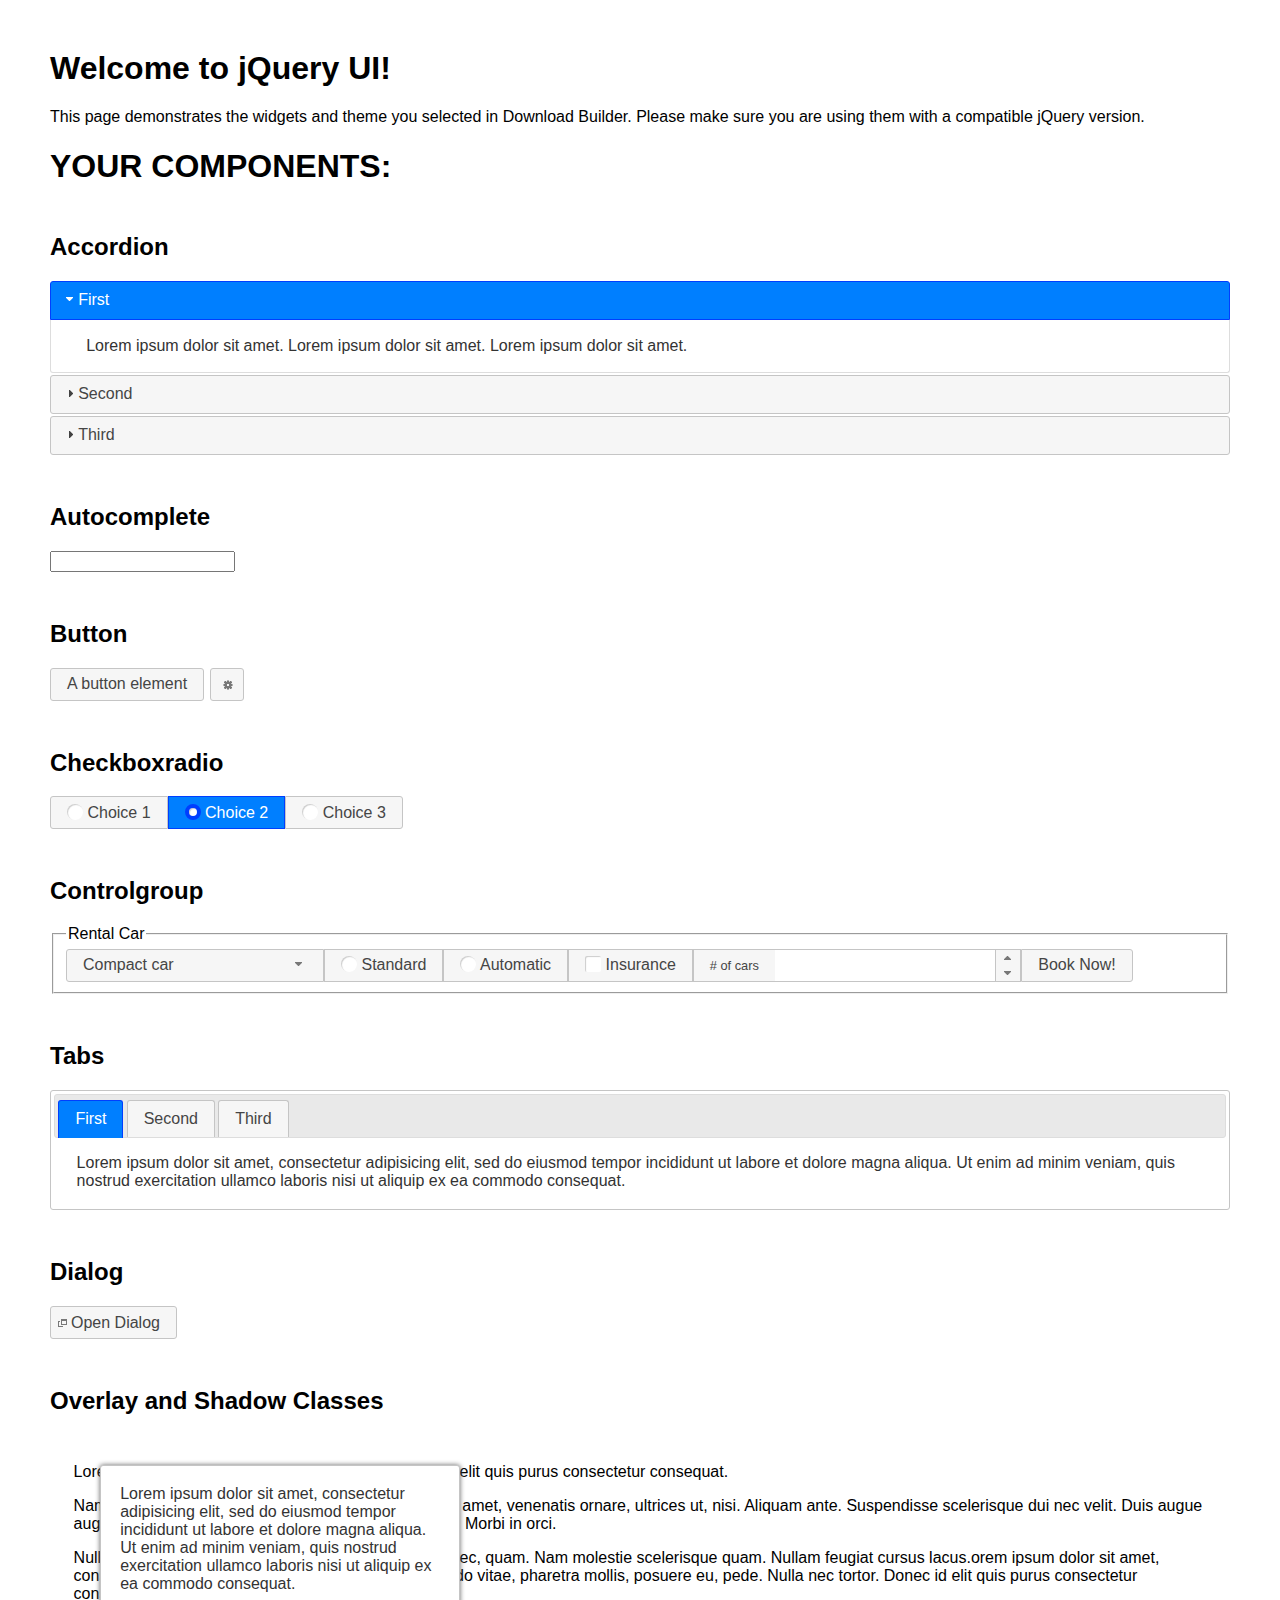
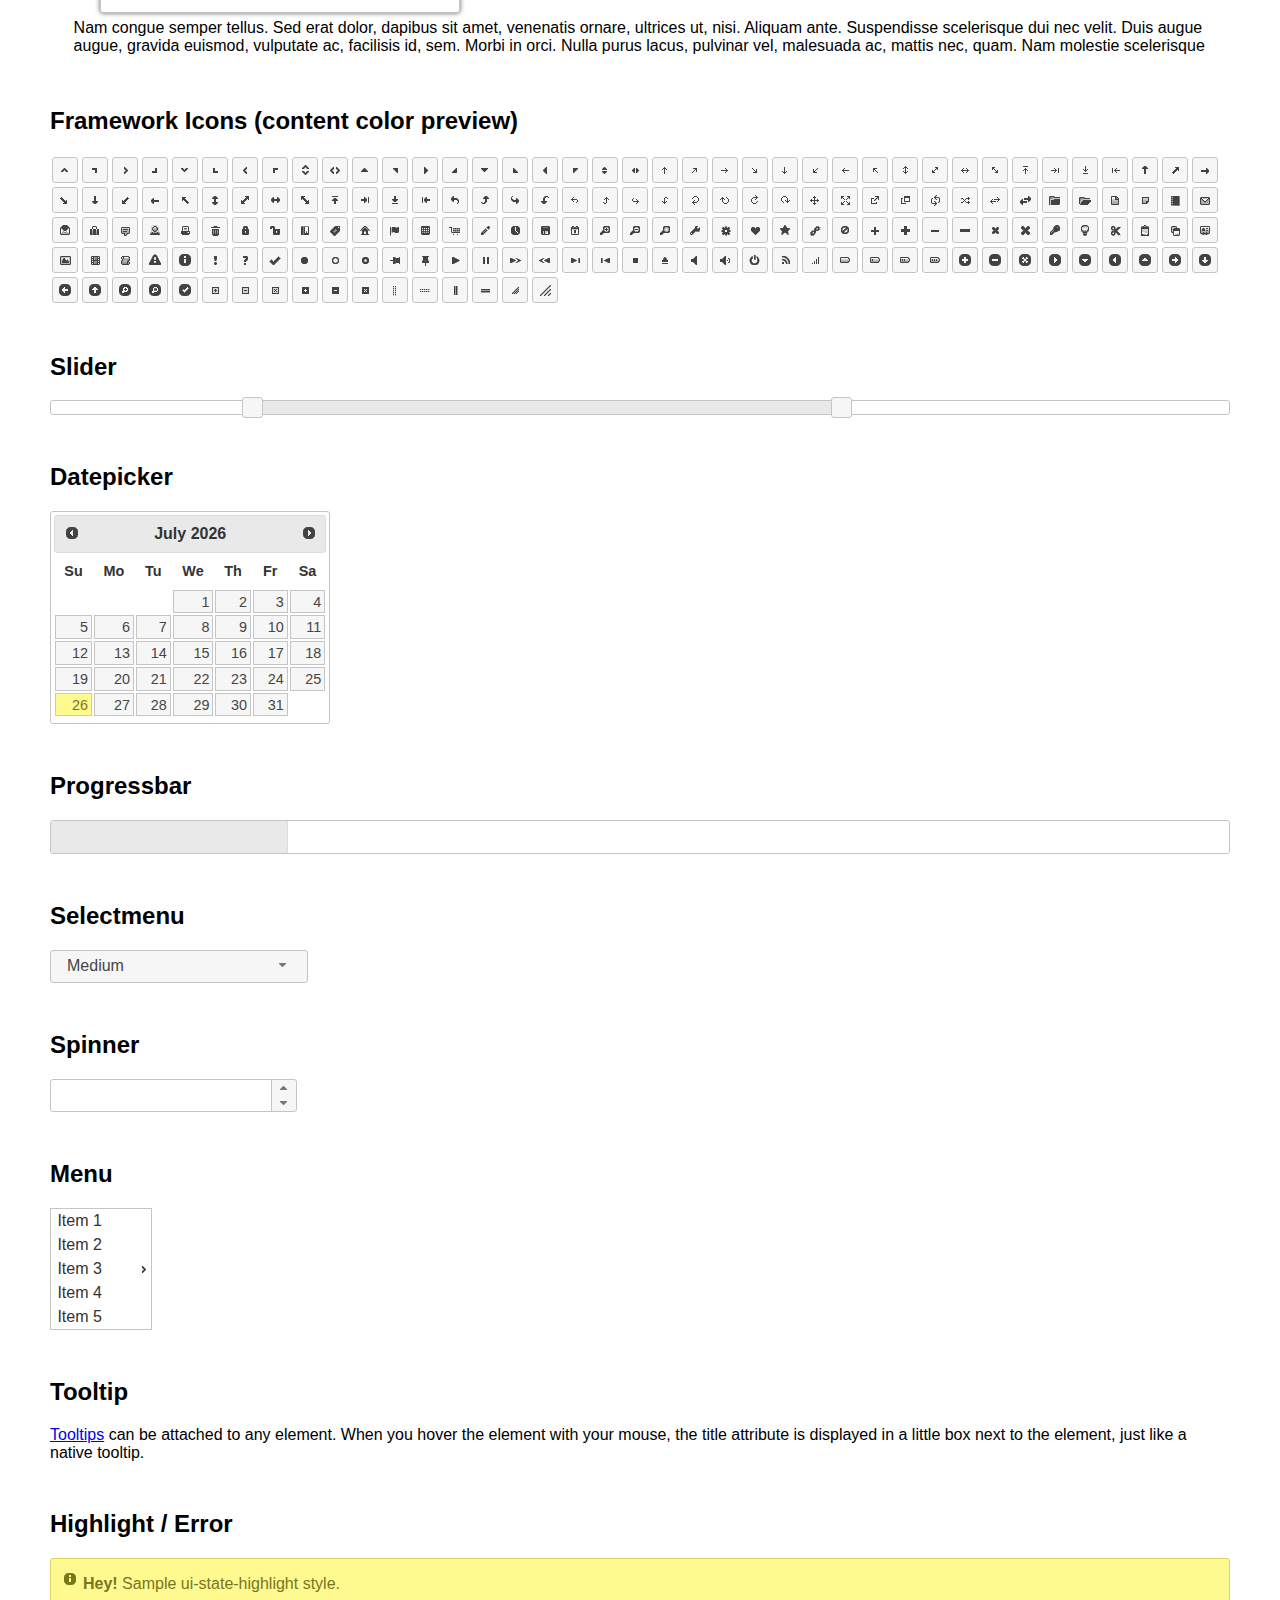
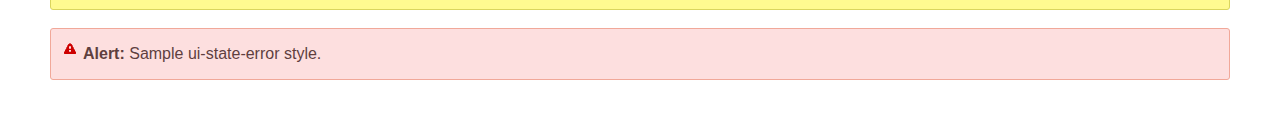
<file: lib/jquery-ui-1.13.2/index.html>
<!doctype html>
<html lang="us">
<head>
	<meta charset="utf-8">
	<title>jQuery UI Example Page</title>
	<link href="jquery-ui.css" rel="stylesheet">
	<style>
	body{
		font-family: "Trebuchet MS", sans-serif;
		margin: 50px;
	}
	.demoHeaders {
		margin-top: 2em;
	}
	#dialog-link {
		padding: .4em 1em .4em 20px;
		text-decoration: none;
		position: relative;
	}
	#dialog-link span.ui-icon {
		margin: 0 5px 0 0;
		position: absolute;
		left: .2em;
		top: 50%;
		margin-top: -8px;
	}
	#icons {
		margin: 0;
		padding: 0;
	}
	#icons li {
		margin: 2px;
		position: relative;
		padding: 4px 0;
		cursor: pointer;
		float: left;
		list-style: none;
	}
	#icons span.ui-icon {
		float: left;
		margin: 0 4px;
	}
	.fakewindowcontain .ui-widget-overlay {
		position: absolute;
	}
	select {
		width: 200px;
	}
	</style>
</head>
<body>

<h1>Welcome to jQuery UI!</h1>

<div class="ui-widget">
	<p>This page demonstrates the widgets and theme you selected in Download Builder. Please make sure you are using them with a compatible jQuery version.</p>
</div>

<h1>YOUR COMPONENTS:</h1>

<!-- Accordion -->
<h2 class="demoHeaders">Accordion</h2>
<div id="accordion">
	<h3>First</h3>
	<div>Lorem ipsum dolor sit amet. Lorem ipsum dolor sit amet. Lorem ipsum dolor sit amet.</div>
	<h3>Second</h3>
	<div>Phasellus mattis tincidunt nibh.</div>
	<h3>Third</h3>
	<div>Nam dui erat, auctor a, dignissim quis.</div>
</div>

<!-- Autocomplete -->
<h2 class="demoHeaders">Autocomplete</h2>
<div>
	<input id="autocomplete" title="type &quot;a&quot;">
</div>

<!-- Button -->
<h2 class="demoHeaders">Button</h2>
<button id="button">A button element</button>
<button id="button-icon">An icon-only button</button>

<!-- Checkboxradio -->
<h2 class="demoHeaders">Checkboxradio</h2>
<form style="margin-top: 1em;">
	<div id="radioset">
		<input type="radio" id="radio1" name="radio"><label for="radio1">Choice 1</label>
		<input type="radio" id="radio2" name="radio" checked="checked"><label for="radio2">Choice 2</label>
		<input type="radio" id="radio3" name="radio"><label for="radio3">Choice 3</label>
	</div>
</form>

<!-- Controlgroup -->
<h2 class="demoHeaders">Controlgroup</h2>
<fieldset>
	<legend>Rental Car</legend>
	<div id="controlgroup">
		<select id="car-type">
			<option>Compact car</option>
			<option>Midsize car</option>
			<option>Full size car</option>
			<option>SUV</option>
			<option>Luxury</option>
			<option>Truck</option>
			<option>Van</option>
		</select>
		<label for="transmission-standard">Standard</label>
		<input type="radio" name="transmission" id="transmission-standard">
		<label for="transmission-automatic">Automatic</label>
		<input type="radio" name="transmission" id="transmission-automatic">
		<label for="insurance">Insurance</label>
		<input type="checkbox" name="insurance" id="insurance">
		<label for="horizontal-spinner" class="ui-controlgroup-label"># of cars</label>
		<input id="horizontal-spinner" class="ui-spinner-input">
		<button>Book Now!</button>
	</div>
</fieldset>

<!-- Tabs -->
<h2 class="demoHeaders">Tabs</h2>
<div id="tabs">
	<ul>
		<li><a href="#tabs-1">First</a></li>
		<li><a href="#tabs-2">Second</a></li>
		<li><a href="#tabs-3">Third</a></li>
	</ul>
	<div id="tabs-1">Lorem ipsum dolor sit amet, consectetur adipisicing elit, sed do eiusmod tempor incididunt ut labore et dolore magna aliqua. Ut enim ad minim veniam, quis nostrud exercitation ullamco laboris nisi ut aliquip ex ea commodo consequat.</div>
	<div id="tabs-2">Phasellus mattis tincidunt nibh. Cras orci urna, blandit id, pretium vel, aliquet ornare, felis. Maecenas scelerisque sem non nisl. Fusce sed lorem in enim dictum bibendum.</div>
	<div id="tabs-3">Nam dui erat, auctor a, dignissim quis, sollicitudin eu, felis. Pellentesque nisi urna, interdum eget, sagittis et, consequat vestibulum, lacus. Mauris porttitor ullamcorper augue.</div>
</div>

<h2 class="demoHeaders">Dialog</h2>
<p>
	<button id="dialog-link" class="ui-button ui-corner-all ui-widget">
		<span class="ui-icon ui-icon-newwin"></span>Open Dialog
	</button>
</p>

<h2 class="demoHeaders">Overlay and Shadow Classes</h2>
<div style="position: relative; width: 96%; height: 200px; padding:1% 2%; overflow:hidden;" class="fakewindowcontain">
	<p>Lorem ipsum dolor sit amet,  Nulla nec tortor. Donec id elit quis purus consectetur consequat. </p><p>Nam congue semper tellus. Sed erat dolor, dapibus sit amet, venenatis ornare, ultrices ut, nisi. Aliquam ante. Suspendisse scelerisque dui nec velit. Duis augue augue, gravida euismod, vulputate ac, facilisis id, sem. Morbi in orci. </p><p>Nulla purus lacus, pulvinar vel, malesuada ac, mattis nec, quam. Nam molestie scelerisque quam. Nullam feugiat cursus lacus.orem ipsum dolor sit amet, consectetur adipiscing elit. Donec libero risus, commodo vitae, pharetra mollis, posuere eu, pede. Nulla nec tortor. Donec id elit quis purus consectetur consequat. </p><p>Nam congue semper tellus. Sed erat dolor, dapibus sit amet, venenatis ornare, ultrices ut, nisi. Aliquam ante. Suspendisse scelerisque dui nec velit. Duis augue augue, gravida euismod, vulputate ac, facilisis id, sem. Morbi in orci. Nulla purus lacus, pulvinar vel, malesuada ac, mattis nec, quam. Nam molestie scelerisque quam. </p><p>Nullam feugiat cursus lacus.orem ipsum dolor sit amet, consectetur adipiscing elit. Donec libero risus, commodo vitae, pharetra mollis, posuere eu, pede. Nulla nec tortor. Donec id elit quis purus consectetur consequat. Nam congue semper tellus. Sed erat dolor, dapibus sit amet, venenatis ornare, ultrices ut, nisi. Aliquam ante. </p><p>Suspendisse scelerisque dui nec velit. Duis augue augue, gravida euismod, vulputate ac, facilisis id, sem. Morbi in orci. Nulla purus lacus, pulvinar vel, malesuada ac, mattis nec, quam. Nam molestie scelerisque quam. Nullam feugiat cursus lacus.orem ipsum dolor sit amet, consectetur adipiscing elit. Donec libero risus, commodo vitae, pharetra mollis, posuere eu, pede. Nulla nec tortor. Donec id elit quis purus consectetur consequat. Nam congue semper tellus. Sed erat dolor, dapibus sit amet, venenatis ornare, ultrices ut, nisi. </p>

	<!-- ui-dialog -->
	<div class="ui-widget-overlay ui-front"></div>
	<div style="position: absolute; width: 320px; left: 50px; top: 30px; padding: 1.2em" class="ui-widget ui-front ui-widget-content ui-corner-all ui-widget-shadow">
		Lorem ipsum dolor sit amet, consectetur adipisicing elit, sed do eiusmod tempor incididunt ut labore et dolore magna aliqua. Ut enim ad minim veniam, quis nostrud exercitation ullamco laboris nisi ut aliquip ex ea commodo consequat.
	</div>

</div>

<!-- ui-dialog -->
<div id="dialog" title="Dialog Title">
	<p>Lorem ipsum dolor sit amet, consectetur adipisicing elit, sed do eiusmod tempor incididunt ut labore et dolore magna aliqua. Ut enim ad minim veniam, quis nostrud exercitation ullamco laboris nisi ut aliquip ex ea commodo consequat.</p>
</div>


<h2 class="demoHeaders">Framework Icons (content color preview)</h2>
<ul id="icons" class="ui-widget ui-helper-clearfix">
	<li class="ui-state-default ui-corner-all" title=".ui-icon-caret-1-n"><span class="ui-icon ui-icon-caret-1-n"></span></li>
	<li class="ui-state-default ui-corner-all" title=".ui-icon-caret-1-ne"><span class="ui-icon ui-icon-caret-1-ne"></span></li>
	<li class="ui-state-default ui-corner-all" title=".ui-icon-caret-1-e"><span class="ui-icon ui-icon-caret-1-e"></span></li>
	<li class="ui-state-default ui-corner-all" title=".ui-icon-caret-1-se"><span class="ui-icon ui-icon-caret-1-se"></span></li>
	<li class="ui-state-default ui-corner-all" title=".ui-icon-caret-1-s"><span class="ui-icon ui-icon-caret-1-s"></span></li>
	<li class="ui-state-default ui-corner-all" title=".ui-icon-caret-1-sw"><span class="ui-icon ui-icon-caret-1-sw"></span></li>
	<li class="ui-state-default ui-corner-all" title=".ui-icon-caret-1-w"><span class="ui-icon ui-icon-caret-1-w"></span></li>
	<li class="ui-state-default ui-corner-all" title=".ui-icon-caret-1-nw"><span class="ui-icon ui-icon-caret-1-nw"></span></li>
	<li class="ui-state-default ui-corner-all" title=".ui-icon-caret-2-n-s"><span class="ui-icon ui-icon-caret-2-n-s"></span></li>
	<li class="ui-state-default ui-corner-all" title=".ui-icon-caret-2-e-w"><span class="ui-icon ui-icon-caret-2-e-w"></span></li>
	<li class="ui-state-default ui-corner-all" title=".ui-icon-triangle-1-n"><span class="ui-icon ui-icon-triangle-1-n"></span></li>
	<li class="ui-state-default ui-corner-all" title=".ui-icon-triangle-1-ne"><span class="ui-icon ui-icon-triangle-1-ne"></span></li>
	<li class="ui-state-default ui-corner-all" title=".ui-icon-triangle-1-e"><span class="ui-icon ui-icon-triangle-1-e"></span></li>
	<li class="ui-state-default ui-corner-all" title=".ui-icon-triangle-1-se"><span class="ui-icon ui-icon-triangle-1-se"></span></li>
	<li class="ui-state-default ui-corner-all" title=".ui-icon-triangle-1-s"><span class="ui-icon ui-icon-triangle-1-s"></span></li>
	<li class="ui-state-default ui-corner-all" title=".ui-icon-triangle-1-sw"><span class="ui-icon ui-icon-triangle-1-sw"></span></li>
	<li class="ui-state-default ui-corner-all" title=".ui-icon-triangle-1-w"><span class="ui-icon ui-icon-triangle-1-w"></span></li>
	<li class="ui-state-default ui-corner-all" title=".ui-icon-triangle-1-nw"><span class="ui-icon ui-icon-triangle-1-nw"></span></li>
	<li class="ui-state-default ui-corner-all" title=".ui-icon-triangle-2-n-s"><span class="ui-icon ui-icon-triangle-2-n-s"></span></li>
	<li class="ui-state-default ui-corner-all" title=".ui-icon-triangle-2-e-w"><span class="ui-icon ui-icon-triangle-2-e-w"></span></li>
	<li class="ui-state-default ui-corner-all" title=".ui-icon-arrow-1-n"><span class="ui-icon ui-icon-arrow-1-n"></span></li>
	<li class="ui-state-default ui-corner-all" title=".ui-icon-arrow-1-ne"><span class="ui-icon ui-icon-arrow-1-ne"></span></li>
	<li class="ui-state-default ui-corner-all" title=".ui-icon-arrow-1-e"><span class="ui-icon ui-icon-arrow-1-e"></span></li>
	<li class="ui-state-default ui-corner-all" title=".ui-icon-arrow-1-se"><span class="ui-icon ui-icon-arrow-1-se"></span></li>
	<li class="ui-state-default ui-corner-all" title=".ui-icon-arrow-1-s"><span class="ui-icon ui-icon-arrow-1-s"></span></li>
	<li class="ui-state-default ui-corner-all" title=".ui-icon-arrow-1-sw"><span class="ui-icon ui-icon-arrow-1-sw"></span></li>
	<li class="ui-state-default ui-corner-all" title=".ui-icon-arrow-1-w"><span class="ui-icon ui-icon-arrow-1-w"></span></li>
	<li class="ui-state-default ui-corner-all" title=".ui-icon-arrow-1-nw"><span class="ui-icon ui-icon-arrow-1-nw"></span></li>
	<li class="ui-state-default ui-corner-all" title=".ui-icon-arrow-2-n-s"><span class="ui-icon ui-icon-arrow-2-n-s"></span></li>
	<li class="ui-state-default ui-corner-all" title=".ui-icon-arrow-2-ne-sw"><span class="ui-icon ui-icon-arrow-2-ne-sw"></span></li>
	<li class="ui-state-default ui-corner-all" title=".ui-icon-arrow-2-e-w"><span class="ui-icon ui-icon-arrow-2-e-w"></span></li>
	<li class="ui-state-default ui-corner-all" title=".ui-icon-arrow-2-se-nw"><span class="ui-icon ui-icon-arrow-2-se-nw"></span></li>
	<li class="ui-state-default ui-corner-all" title=".ui-icon-arrowstop-1-n"><span class="ui-icon ui-icon-arrowstop-1-n"></span></li>
	<li class="ui-state-default ui-corner-all" title=".ui-icon-arrowstop-1-e"><span class="ui-icon ui-icon-arrowstop-1-e"></span></li>
	<li class="ui-state-default ui-corner-all" title=".ui-icon-arrowstop-1-s"><span class="ui-icon ui-icon-arrowstop-1-s"></span></li>
	<li class="ui-state-default ui-corner-all" title=".ui-icon-arrowstop-1-w"><span class="ui-icon ui-icon-arrowstop-1-w"></span></li>
	<li class="ui-state-default ui-corner-all" title=".ui-icon-arrowthick-1-n"><span class="ui-icon ui-icon-arrowthick-1-n"></span></li>
	<li class="ui-state-default ui-corner-all" title=".ui-icon-arrowthick-1-ne"><span class="ui-icon ui-icon-arrowthick-1-ne"></span></li>
	<li class="ui-state-default ui-corner-all" title=".ui-icon-arrowthick-1-e"><span class="ui-icon ui-icon-arrowthick-1-e"></span></li>
	<li class="ui-state-default ui-corner-all" title=".ui-icon-arrowthick-1-se"><span class="ui-icon ui-icon-arrowthick-1-se"></span></li>
	<li class="ui-state-default ui-corner-all" title=".ui-icon-arrowthick-1-s"><span class="ui-icon ui-icon-arrowthick-1-s"></span></li>
	<li class="ui-state-default ui-corner-all" title=".ui-icon-arrowthick-1-sw"><span class="ui-icon ui-icon-arrowthick-1-sw"></span></li>
	<li class="ui-state-default ui-corner-all" title=".ui-icon-arrowthick-1-w"><span class="ui-icon ui-icon-arrowthick-1-w"></span></li>
	<li class="ui-state-default ui-corner-all" title=".ui-icon-arrowthick-1-nw"><span class="ui-icon ui-icon-arrowthick-1-nw"></span></li>
	<li class="ui-state-default ui-corner-all" title=".ui-icon-arrowthick-2-n-s"><span class="ui-icon ui-icon-arrowthick-2-n-s"></span></li>
	<li class="ui-state-default ui-corner-all" title=".ui-icon-arrowthick-2-ne-sw"><span class="ui-icon ui-icon-arrowthick-2-ne-sw"></span></li>
	<li class="ui-state-default ui-corner-all" title=".ui-icon-arrowthick-2-e-w"><span class="ui-icon ui-icon-arrowthick-2-e-w"></span></li>
	<li class="ui-state-default ui-corner-all" title=".ui-icon-arrowthick-2-se-nw"><span class="ui-icon ui-icon-arrowthick-2-se-nw"></span></li>
	<li class="ui-state-default ui-corner-all" title=".ui-icon-arrowthickstop-1-n"><span class="ui-icon ui-icon-arrowthickstop-1-n"></span></li>
	<li class="ui-state-default ui-corner-all" title=".ui-icon-arrowthickstop-1-e"><span class="ui-icon ui-icon-arrowthickstop-1-e"></span></li>
	<li class="ui-state-default ui-corner-all" title=".ui-icon-arrowthickstop-1-s"><span class="ui-icon ui-icon-arrowthickstop-1-s"></span></li>
	<li class="ui-state-default ui-corner-all" title=".ui-icon-arrowthickstop-1-w"><span class="ui-icon ui-icon-arrowthickstop-1-w"></span></li>
	<li class="ui-state-default ui-corner-all" title=".ui-icon-arrowreturnthick-1-w"><span class="ui-icon ui-icon-arrowreturnthick-1-w"></span></li>
	<li class="ui-state-default ui-corner-all" title=".ui-icon-arrowreturnthick-1-n"><span class="ui-icon ui-icon-arrowreturnthick-1-n"></span></li>
	<li class="ui-state-default ui-corner-all" title=".ui-icon-arrowreturnthick-1-e"><span class="ui-icon ui-icon-arrowreturnthick-1-e"></span></li>
	<li class="ui-state-default ui-corner-all" title=".ui-icon-arrowreturnthick-1-s"><span class="ui-icon ui-icon-arrowreturnthick-1-s"></span></li>
	<li class="ui-state-default ui-corner-all" title=".ui-icon-arrowreturn-1-w"><span class="ui-icon ui-icon-arrowreturn-1-w"></span></li>
	<li class="ui-state-default ui-corner-all" title=".ui-icon-arrowreturn-1-n"><span class="ui-icon ui-icon-arrowreturn-1-n"></span></li>
	<li class="ui-state-default ui-corner-all" title=".ui-icon-arrowreturn-1-e"><span class="ui-icon ui-icon-arrowreturn-1-e"></span></li>
	<li class="ui-state-default ui-corner-all" title=".ui-icon-arrowreturn-1-s"><span class="ui-icon ui-icon-arrowreturn-1-s"></span></li>
	<li class="ui-state-default ui-corner-all" title=".ui-icon-arrowrefresh-1-w"><span class="ui-icon ui-icon-arrowrefresh-1-w"></span></li>
	<li class="ui-state-default ui-corner-all" title=".ui-icon-arrowrefresh-1-n"><span class="ui-icon ui-icon-arrowrefresh-1-n"></span></li>
	<li class="ui-state-default ui-corner-all" title=".ui-icon-arrowrefresh-1-e"><span class="ui-icon ui-icon-arrowrefresh-1-e"></span></li>
	<li class="ui-state-default ui-corner-all" title=".ui-icon-arrowrefresh-1-s"><span class="ui-icon ui-icon-arrowrefresh-1-s"></span></li>
	<li class="ui-state-default ui-corner-all" title=".ui-icon-arrow-4"><span class="ui-icon ui-icon-arrow-4"></span></li>
	<li class="ui-state-default ui-corner-all" title=".ui-icon-arrow-4-diag"><span class="ui-icon ui-icon-arrow-4-diag"></span></li>
	<li class="ui-state-default ui-corner-all" title=".ui-icon-extlink"><span class="ui-icon ui-icon-extlink"></span></li>
	<li class="ui-state-default ui-corner-all" title=".ui-icon-newwin"><span class="ui-icon ui-icon-newwin"></span></li>
	<li class="ui-state-default ui-corner-all" title=".ui-icon-refresh"><span class="ui-icon ui-icon-refresh"></span></li>
	<li class="ui-state-default ui-corner-all" title=".ui-icon-shuffle"><span class="ui-icon ui-icon-shuffle"></span></li>
	<li class="ui-state-default ui-corner-all" title=".ui-icon-transfer-e-w"><span class="ui-icon ui-icon-transfer-e-w"></span></li>
	<li class="ui-state-default ui-corner-all" title=".ui-icon-transferthick-e-w"><span class="ui-icon ui-icon-transferthick-e-w"></span></li>
	<li class="ui-state-default ui-corner-all" title=".ui-icon-folder-collapsed"><span class="ui-icon ui-icon-folder-collapsed"></span></li>
	<li class="ui-state-default ui-corner-all" title=".ui-icon-folder-open"><span class="ui-icon ui-icon-folder-open"></span></li>
	<li class="ui-state-default ui-corner-all" title=".ui-icon-document"><span class="ui-icon ui-icon-document"></span></li>
	<li class="ui-state-default ui-corner-all" title=".ui-icon-document-b"><span class="ui-icon ui-icon-document-b"></span></li>
	<li class="ui-state-default ui-corner-all" title=".ui-icon-note"><span class="ui-icon ui-icon-note"></span></li>
	<li class="ui-state-default ui-corner-all" title=".ui-icon-mail-closed"><span class="ui-icon ui-icon-mail-closed"></span></li>
	<li class="ui-state-default ui-corner-all" title=".ui-icon-mail-open"><span class="ui-icon ui-icon-mail-open"></span></li>
	<li class="ui-state-default ui-corner-all" title=".ui-icon-suitcase"><span class="ui-icon ui-icon-suitcase"></span></li>
	<li class="ui-state-default ui-corner-all" title=".ui-icon-comment"><span class="ui-icon ui-icon-comment"></span></li>
	<li class="ui-state-default ui-corner-all" title=".ui-icon-person"><span class="ui-icon ui-icon-person"></span></li>
	<li class="ui-state-default ui-corner-all" title=".ui-icon-print"><span class="ui-icon ui-icon-print"></span></li>
	<li class="ui-state-default ui-corner-all" title=".ui-icon-trash"><span class="ui-icon ui-icon-trash"></span></li>
	<li class="ui-state-default ui-corner-all" title=".ui-icon-locked"><span class="ui-icon ui-icon-locked"></span></li>
	<li class="ui-state-default ui-corner-all" title=".ui-icon-unlocked"><span class="ui-icon ui-icon-unlocked"></span></li>
	<li class="ui-state-default ui-corner-all" title=".ui-icon-bookmark"><span class="ui-icon ui-icon-bookmark"></span></li>
	<li class="ui-state-default ui-corner-all" title=".ui-icon-tag"><span class="ui-icon ui-icon-tag"></span></li>
	<li class="ui-state-default ui-corner-all" title=".ui-icon-home"><span class="ui-icon ui-icon-home"></span></li>
	<li class="ui-state-default ui-corner-all" title=".ui-icon-flag"><span class="ui-icon ui-icon-flag"></span></li>
	<li class="ui-state-default ui-corner-all" title=".ui-icon-calculator"><span class="ui-icon ui-icon-calculator"></span></li>
	<li class="ui-state-default ui-corner-all" title=".ui-icon-cart"><span class="ui-icon ui-icon-cart"></span></li>
	<li class="ui-state-default ui-corner-all" title=".ui-icon-pencil"><span class="ui-icon ui-icon-pencil"></span></li>
	<li class="ui-state-default ui-corner-all" title=".ui-icon-clock"><span class="ui-icon ui-icon-clock"></span></li>
	<li class="ui-state-default ui-corner-all" title=".ui-icon-disk"><span class="ui-icon ui-icon-disk"></span></li>
	<li class="ui-state-default ui-corner-all" title=".ui-icon-calendar"><span class="ui-icon ui-icon-calendar"></span></li>
	<li class="ui-state-default ui-corner-all" title=".ui-icon-zoomin"><span class="ui-icon ui-icon-zoomin"></span></li>
	<li class="ui-state-default ui-corner-all" title=".ui-icon-zoomout"><span class="ui-icon ui-icon-zoomout"></span></li>
	<li class="ui-state-default ui-corner-all" title=".ui-icon-search"><span class="ui-icon ui-icon-search"></span></li>
	<li class="ui-state-default ui-corner-all" title=".ui-icon-wrench"><span class="ui-icon ui-icon-wrench"></span></li>
	<li class="ui-state-default ui-corner-all" title=".ui-icon-gear"><span class="ui-icon ui-icon-gear"></span></li>
	<li class="ui-state-default ui-corner-all" title=".ui-icon-heart"><span class="ui-icon ui-icon-heart"></span></li>
	<li class="ui-state-default ui-corner-all" title=".ui-icon-star"><span class="ui-icon ui-icon-star"></span></li>
	<li class="ui-state-default ui-corner-all" title=".ui-icon-link"><span class="ui-icon ui-icon-link"></span></li>
	<li class="ui-state-default ui-corner-all" title=".ui-icon-cancel"><span class="ui-icon ui-icon-cancel"></span></li>
	<li class="ui-state-default ui-corner-all" title=".ui-icon-plus"><span class="ui-icon ui-icon-plus"></span></li>
	<li class="ui-state-default ui-corner-all" title=".ui-icon-plusthick"><span class="ui-icon ui-icon-plusthick"></span></li>
	<li class="ui-state-default ui-corner-all" title=".ui-icon-minus"><span class="ui-icon ui-icon-minus"></span></li>
	<li class="ui-state-default ui-corner-all" title=".ui-icon-minusthick"><span class="ui-icon ui-icon-minusthick"></span></li>
	<li class="ui-state-default ui-corner-all" title=".ui-icon-close"><span class="ui-icon ui-icon-close"></span></li>
	<li class="ui-state-default ui-corner-all" title=".ui-icon-closethick"><span class="ui-icon ui-icon-closethick"></span></li>
	<li class="ui-state-default ui-corner-all" title=".ui-icon-key"><span class="ui-icon ui-icon-key"></span></li>
	<li class="ui-state-default ui-corner-all" title=".ui-icon-lightbulb"><span class="ui-icon ui-icon-lightbulb"></span></li>
	<li class="ui-state-default ui-corner-all" title=".ui-icon-scissors"><span class="ui-icon ui-icon-scissors"></span></li>
	<li class="ui-state-default ui-corner-all" title=".ui-icon-clipboard"><span class="ui-icon ui-icon-clipboard"></span></li>
	<li class="ui-state-default ui-corner-all" title=".ui-icon-copy"><span class="ui-icon ui-icon-copy"></span></li>
	<li class="ui-state-default ui-corner-all" title=".ui-icon-contact"><span class="ui-icon ui-icon-contact"></span></li>
	<li class="ui-state-default ui-corner-all" title=".ui-icon-image"><span class="ui-icon ui-icon-image"></span></li>
	<li class="ui-state-default ui-corner-all" title=".ui-icon-video"><span class="ui-icon ui-icon-video"></span></li>
	<li class="ui-state-default ui-corner-all" title=".ui-icon-script"><span class="ui-icon ui-icon-script"></span></li>
	<li class="ui-state-default ui-corner-all" title=".ui-icon-alert"><span class="ui-icon ui-icon-alert"></span></li>
	<li class="ui-state-default ui-corner-all" title=".ui-icon-info"><span class="ui-icon ui-icon-info"></span></li>
	<li class="ui-state-default ui-corner-all" title=".ui-icon-notice"><span class="ui-icon ui-icon-notice"></span></li>
	<li class="ui-state-default ui-corner-all" title=".ui-icon-help"><span class="ui-icon ui-icon-help"></span></li>
	<li class="ui-state-default ui-corner-all" title=".ui-icon-check"><span class="ui-icon ui-icon-check"></span></li>
	<li class="ui-state-default ui-corner-all" title=".ui-icon-bullet"><span class="ui-icon ui-icon-bullet"></span></li>
	<li class="ui-state-default ui-corner-all" title=".ui-icon-radio-off"><span class="ui-icon ui-icon-radio-off"></span></li>
	<li class="ui-state-default ui-corner-all" title=".ui-icon-radio-on"><span class="ui-icon ui-icon-radio-on"></span></li>
	<li class="ui-state-default ui-corner-all" title=".ui-icon-pin-w"><span class="ui-icon ui-icon-pin-w"></span></li>
	<li class="ui-state-default ui-corner-all" title=".ui-icon-pin-s"><span class="ui-icon ui-icon-pin-s"></span></li>
	<li class="ui-state-default ui-corner-all" title=".ui-icon-play"><span class="ui-icon ui-icon-play"></span></li>
	<li class="ui-state-default ui-corner-all" title=".ui-icon-pause"><span class="ui-icon ui-icon-pause"></span></li>
	<li class="ui-state-default ui-corner-all" title=".ui-icon-seek-next"><span class="ui-icon ui-icon-seek-next"></span></li>
	<li class="ui-state-default ui-corner-all" title=".ui-icon-seek-prev"><span class="ui-icon ui-icon-seek-prev"></span></li>
	<li class="ui-state-default ui-corner-all" title=".ui-icon-seek-end"><span class="ui-icon ui-icon-seek-end"></span></li>
	<li class="ui-state-default ui-corner-all" title=".ui-icon-seek-first"><span class="ui-icon ui-icon-seek-first"></span></li>
	<li class="ui-state-default ui-corner-all" title=".ui-icon-stop"><span class="ui-icon ui-icon-stop"></span></li>
	<li class="ui-state-default ui-corner-all" title=".ui-icon-eject"><span class="ui-icon ui-icon-eject"></span></li>
	<li class="ui-state-default ui-corner-all" title=".ui-icon-volume-off"><span class="ui-icon ui-icon-volume-off"></span></li>
	<li class="ui-state-default ui-corner-all" title=".ui-icon-volume-on"><span class="ui-icon ui-icon-volume-on"></span></li>
	<li class="ui-state-default ui-corner-all" title=".ui-icon-power"><span class="ui-icon ui-icon-power"></span></li>
	<li class="ui-state-default ui-corner-all" title=".ui-icon-signal-diag"><span class="ui-icon ui-icon-signal-diag"></span></li>
	<li class="ui-state-default ui-corner-all" title=".ui-icon-signal"><span class="ui-icon ui-icon-signal"></span></li>
	<li class="ui-state-default ui-corner-all" title=".ui-icon-battery-0"><span class="ui-icon ui-icon-battery-0"></span></li>
	<li class="ui-state-default ui-corner-all" title=".ui-icon-battery-1"><span class="ui-icon ui-icon-battery-1"></span></li>
	<li class="ui-state-default ui-corner-all" title=".ui-icon-battery-2"><span class="ui-icon ui-icon-battery-2"></span></li>
	<li class="ui-state-default ui-corner-all" title=".ui-icon-battery-3"><span class="ui-icon ui-icon-battery-3"></span></li>
	<li class="ui-state-default ui-corner-all" title=".ui-icon-circle-plus"><span class="ui-icon ui-icon-circle-plus"></span></li>
	<li class="ui-state-default ui-corner-all" title=".ui-icon-circle-minus"><span class="ui-icon ui-icon-circle-minus"></span></li>
	<li class="ui-state-default ui-corner-all" title=".ui-icon-circle-close"><span class="ui-icon ui-icon-circle-close"></span></li>
	<li class="ui-state-default ui-corner-all" title=".ui-icon-circle-triangle-e"><span class="ui-icon ui-icon-circle-triangle-e"></span></li>
	<li class="ui-state-default ui-corner-all" title=".ui-icon-circle-triangle-s"><span class="ui-icon ui-icon-circle-triangle-s"></span></li>
	<li class="ui-state-default ui-corner-all" title=".ui-icon-circle-triangle-w"><span class="ui-icon ui-icon-circle-triangle-w"></span></li>
	<li class="ui-state-default ui-corner-all" title=".ui-icon-circle-triangle-n"><span class="ui-icon ui-icon-circle-triangle-n"></span></li>
	<li class="ui-state-default ui-corner-all" title=".ui-icon-circle-arrow-e"><span class="ui-icon ui-icon-circle-arrow-e"></span></li>
	<li class="ui-state-default ui-corner-all" title=".ui-icon-circle-arrow-s"><span class="ui-icon ui-icon-circle-arrow-s"></span></li>
	<li class="ui-state-default ui-corner-all" title=".ui-icon-circle-arrow-w"><span class="ui-icon ui-icon-circle-arrow-w"></span></li>
	<li class="ui-state-default ui-corner-all" title=".ui-icon-circle-arrow-n"><span class="ui-icon ui-icon-circle-arrow-n"></span></li>
	<li class="ui-state-default ui-corner-all" title=".ui-icon-circle-zoomin"><span class="ui-icon ui-icon-circle-zoomin"></span></li>
	<li class="ui-state-default ui-corner-all" title=".ui-icon-circle-zoomout"><span class="ui-icon ui-icon-circle-zoomout"></span></li>
	<li class="ui-state-default ui-corner-all" title=".ui-icon-circle-check"><span class="ui-icon ui-icon-circle-check"></span></li>
	<li class="ui-state-default ui-corner-all" title=".ui-icon-circlesmall-plus"><span class="ui-icon ui-icon-circlesmall-plus"></span></li>
	<li class="ui-state-default ui-corner-all" title=".ui-icon-circlesmall-minus"><span class="ui-icon ui-icon-circlesmall-minus"></span></li>
	<li class="ui-state-default ui-corner-all" title=".ui-icon-circlesmall-close"><span class="ui-icon ui-icon-circlesmall-close"></span></li>
	<li class="ui-state-default ui-corner-all" title=".ui-icon-squaresmall-plus"><span class="ui-icon ui-icon-squaresmall-plus"></span></li>
	<li class="ui-state-default ui-corner-all" title=".ui-icon-squaresmall-minus"><span class="ui-icon ui-icon-squaresmall-minus"></span></li>
	<li class="ui-state-default ui-corner-all" title=".ui-icon-squaresmall-close"><span class="ui-icon ui-icon-squaresmall-close"></span></li>
	<li class="ui-state-default ui-corner-all" title=".ui-icon-grip-dotted-vertical"><span class="ui-icon ui-icon-grip-dotted-vertical"></span></li>
	<li class="ui-state-default ui-corner-all" title=".ui-icon-grip-dotted-horizontal"><span class="ui-icon ui-icon-grip-dotted-horizontal"></span></li>
	<li class="ui-state-default ui-corner-all" title=".ui-icon-grip-solid-vertical"><span class="ui-icon ui-icon-grip-solid-vertical"></span></li>
	<li class="ui-state-default ui-corner-all" title=".ui-icon-grip-solid-horizontal"><span class="ui-icon ui-icon-grip-solid-horizontal"></span></li>
	<li class="ui-state-default ui-corner-all" title=".ui-icon-gripsmall-diagonal-se"><span class="ui-icon ui-icon-gripsmall-diagonal-se"></span></li>
	<li class="ui-state-default ui-corner-all" title=".ui-icon-grip-diagonal-se"><span class="ui-icon ui-icon-grip-diagonal-se"></span></li>
</ul>

<!-- Slider -->
<h2 class="demoHeaders">Slider</h2>
<div id="slider"></div>

<!-- Datepicker -->
<h2 class="demoHeaders">Datepicker</h2>
<div id="datepicker"></div>

<!-- Progressbar -->
<h2 class="demoHeaders">Progressbar</h2>
<div id="progressbar"></div>

<!-- Progressbar -->
<h2 class="demoHeaders">Selectmenu</h2>
<select id="selectmenu">
	<option>Slower</option>
	<option>Slow</option>
	<option selected="selected">Medium</option>
	<option>Fast</option>
	<option>Faster</option>
</select>

<!-- Spinner -->
<h2 class="demoHeaders">Spinner</h2>
<input id="spinner">

<!-- Menu -->
<h2 class="demoHeaders">Menu</h2>
<ul style="width:100px;" id="menu">
	<li><div>Item 1</div></li>
	<li><div>Item 2</div></li>
	<li><div>Item 3</div>
		<ul>
			<li><div>Item 3-1</div></li>
			<li><div>Item 3-2</div></li>
			<li><div>Item 3-3</div></li>
			<li><div>Item 3-4</div></li>
			<li><div>Item 3-5</div></li>
		</ul>
	</li>
	<li><div>Item 4</div></li>
	<li><div>Item 5</div></li>
</ul>

<!-- Tooltip -->
<h2 class="demoHeaders">Tooltip</h2>
<p id="tooltip">
	<a href="#" title="That&apos;s what this widget is">Tooltips</a> can be attached to any element. When you hover
the element with your mouse, the title attribute is displayed in a little box next to the element, just like a native tooltip.
</p>

<!-- Highlight / Error -->
<h2 class="demoHeaders">Highlight / Error</h2>
<div class="ui-widget">
	<div class="ui-state-highlight ui-corner-all" style="margin-top: 20px; padding: 0 .7em;">
		<p><span class="ui-icon ui-icon-info" style="float: left; margin-right: .3em;"></span>
		<strong>Hey!</strong> Sample ui-state-highlight style.</p>
	</div>
</div>
<br>
<div class="ui-widget">
	<div class="ui-state-error ui-corner-all" style="padding: 0 .7em;">
		<p><span class="ui-icon ui-icon-alert" style="float: left; margin-right: .3em;"></span>
		<strong>Alert:</strong> Sample ui-state-error style.</p>
	</div>
</div>

<script src="external/jquery/jquery.js"></script>
<script src="jquery-ui.js"></script>
<script>
$( "#accordion" ).accordion();

var availableTags = [
	"ActionScript",
	"AppleScript",
	"Asp",
	"BASIC",
	"C",
	"C++",
	"Clojure",
	"COBOL",
	"ColdFusion",
	"Erlang",
	"Fortran",
	"Groovy",
	"Haskell",
	"Java",
	"JavaScript",
	"Lisp",
	"Perl",
	"PHP",
	"Python",
	"Ruby",
	"Scala",
	"Scheme"
];
$( "#autocomplete" ).autocomplete({
	source: availableTags
});

$( "#button" ).button();
$( "#button-icon" ).button({
	icon: "ui-icon-gear",
	showLabel: false
});

$( "#radioset" ).buttonset();

$( "#controlgroup" ).controlgroup();

$( "#tabs" ).tabs();

$( "#dialog" ).dialog({
	autoOpen: false,
	width: 400,
	buttons: [
		{
			text: "Ok",
			click: function() {
				$( this ).dialog( "close" );
			}
		},
		{
			text: "Cancel",
			click: function() {
				$( this ).dialog( "close" );
			}
		}
	]
});

// Link to open the dialog
$( "#dialog-link" ).click(function( event ) {
	$( "#dialog" ).dialog( "open" );
	event.preventDefault();
});

$( "#datepicker" ).datepicker({
	inline: true
});

$( "#slider" ).slider({
	range: true,
	values: [ 17, 67 ]
});

$( "#progressbar" ).progressbar({
	value: 20
});

$( "#spinner" ).spinner();

$( "#menu" ).menu();

$( "#tooltip" ).tooltip();

$( "#selectmenu" ).selectmenu();

// Hover states on the static widgets
$( "#dialog-link, #icons li" ).hover(
	function() {
		$( this ).addClass( "ui-state-hover" );
	},
	function() {
		$( this ).removeClass( "ui-state-hover" );
	}
);
</script>
</body>
</html>
</file>
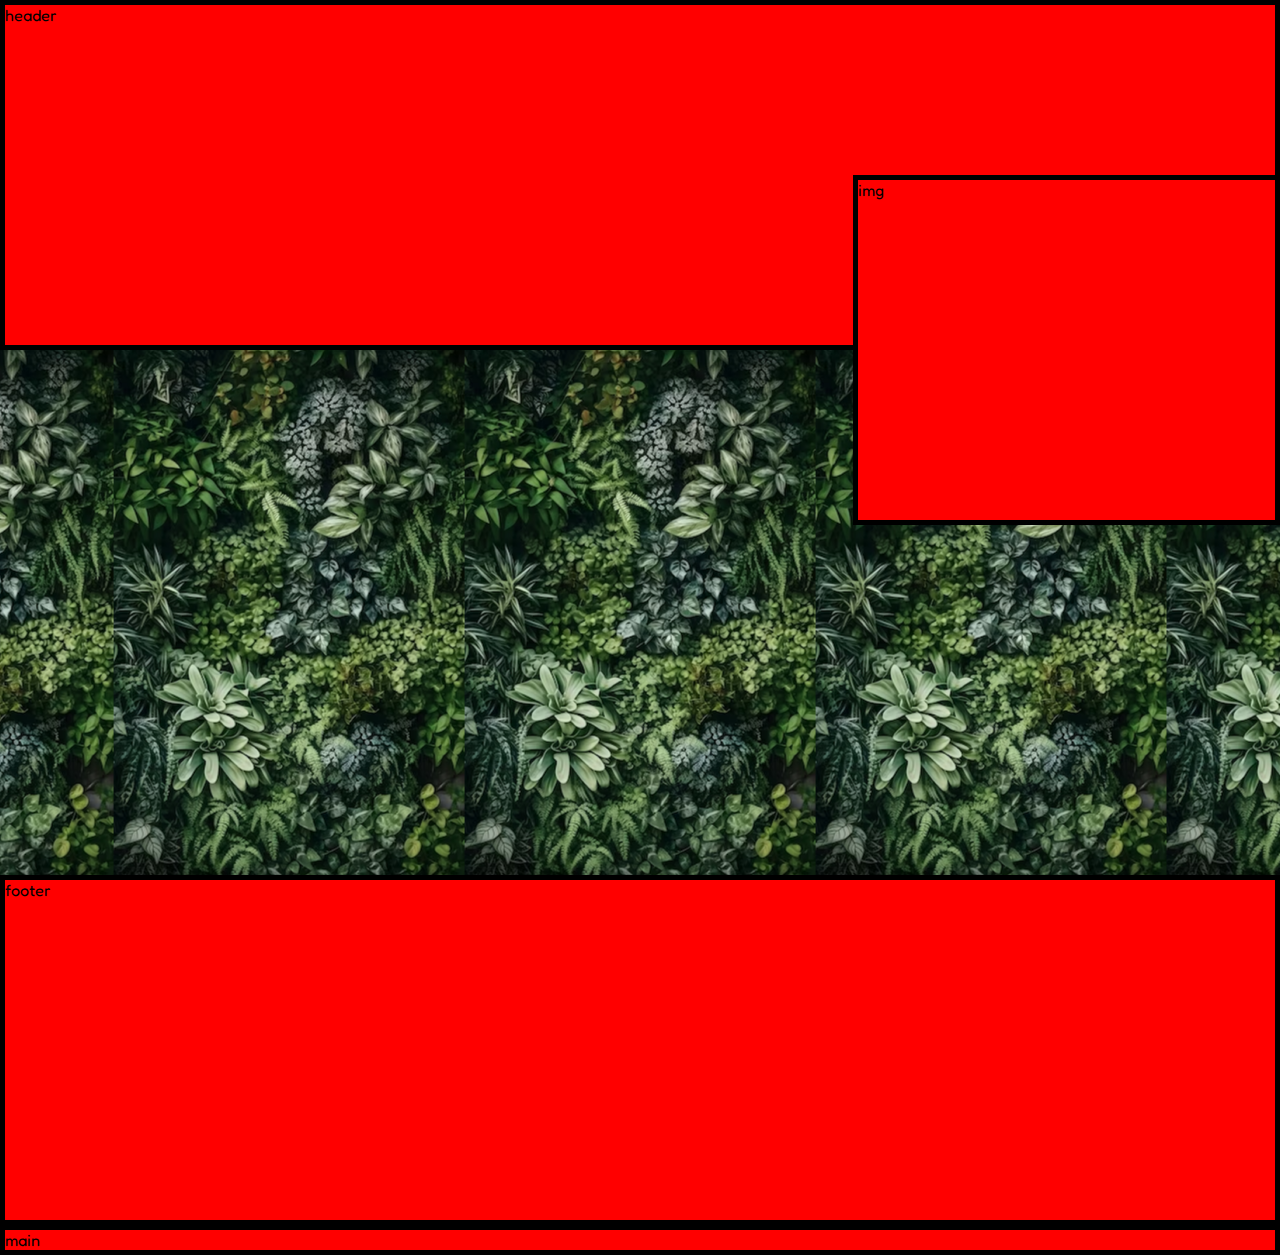
<file: Sito/acquista.html>
<!DOCTYPE html>
<html lang="it">
    <head>
        <meta charset="UTF-8">
        <meta name="viewport" content="width=device-width, initial-scale=1.0">

        <!-- Titolo della pagina -->
        <title>Green Symphony - Shop</title>

        <!-- Link di CSS -->
        <link rel="stylesheet" href="style.css">

        <!-- Link del font Fredoka -->
        <link rel="preconnect" href="https://fonts.googleapis.com">
        <link rel="preconnect" href="https://fonts.gstatic.com" crossorigin>
        <link href="https://fonts.googleapis.com/css2?family=Fredoka:wght@300..700&display=swap" rel="stylesheet">

        <!-- Link di jQuery -->
        <script src="lib/jquery-3.7.1.min.js"></script>

        <!-- Link di lib.js -->
        <script src="lib/lib.js"></script>
    </head>
    <body>
        <div id="i1" class="item">header</div>
        <div id="i2" class="item">img</div>
        <div id="i3" class="item">main</div>
        <div id="i4" class="item">footer</div>
    </body>
</html>
</file>
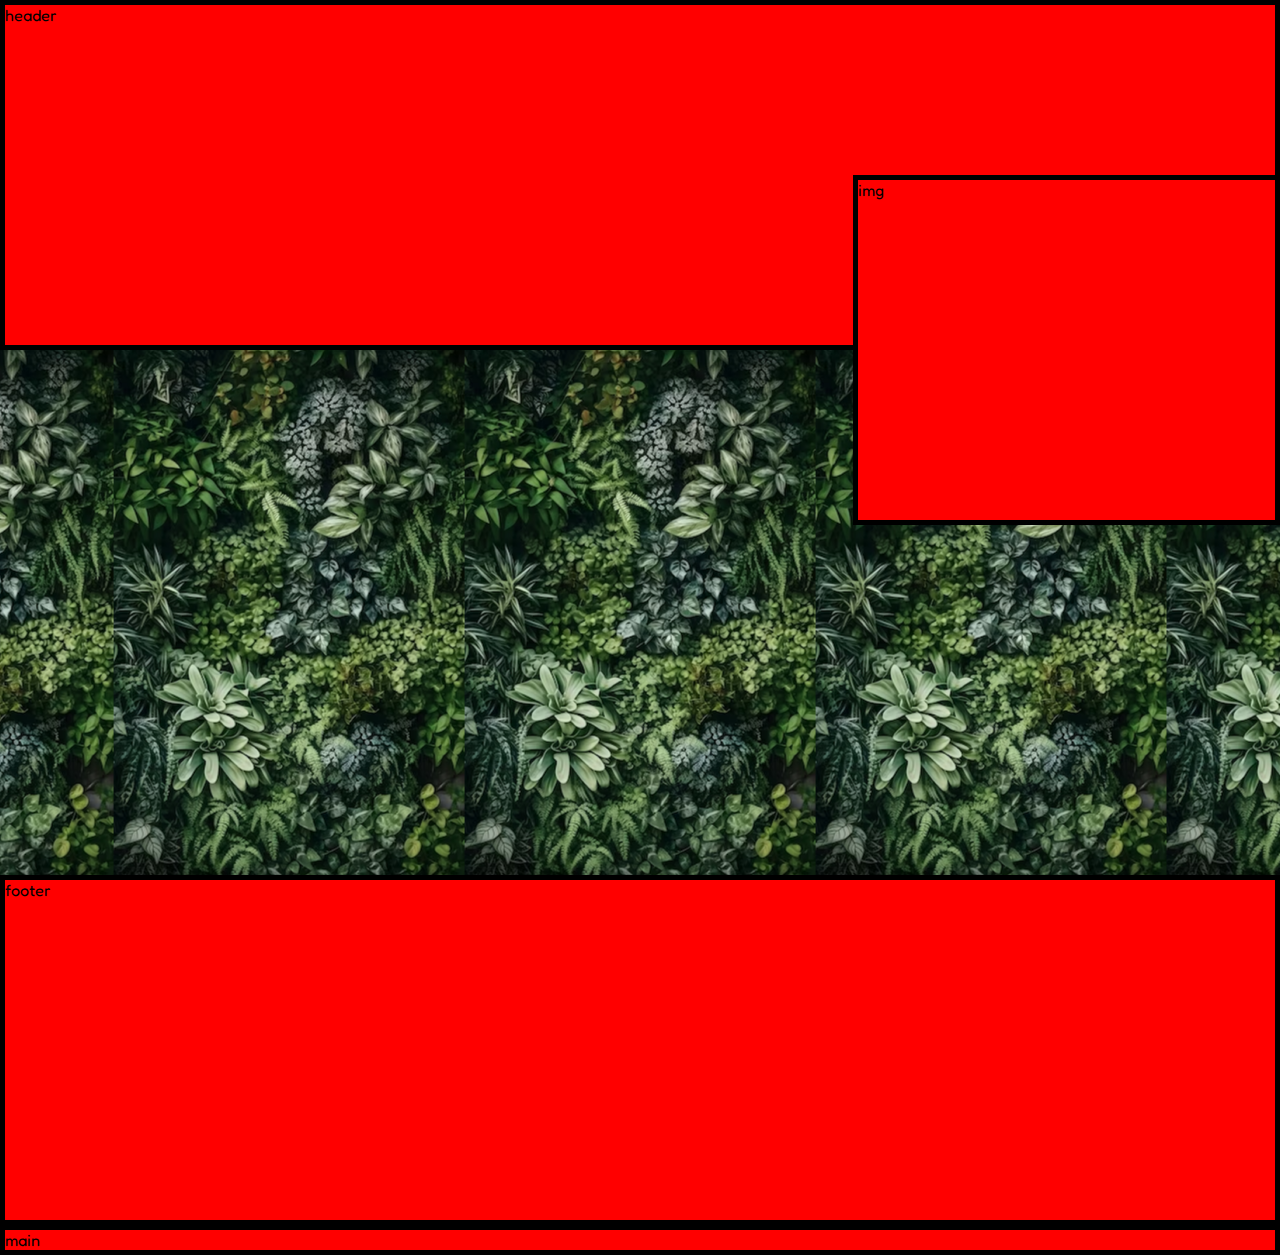
<file: Sito/articoli.html>
<!DOCTYPE html>
<html lang="it">
    <head>
        <meta charset="UTF-8">
        <meta name="viewport" content="width=device-width, initial-scale=1.0">

        <!-- Titolo della pagina -->
        <title>Green Symphony - Articoli</title>

        <!-- Link di CSS -->
        <link rel="stylesheet" href="style.css">

        <!-- Link del font Fredoka -->
        <link rel="preconnect" href="https://fonts.googleapis.com">
        <link rel="preconnect" href="https://fonts.gstatic.com" crossorigin>
        <link href="https://fonts.googleapis.com/css2?family=Fredoka:wght@300..700&display=swap" rel="stylesheet">

        <!-- Link di jQuery -->
        <script src="lib/jquery-3.7.1.min.js"></script>

        <!-- Link di lib.js -->
        <script src="lib/lib.js"></script>
    </head>
    <body>
        <div id="i1" class="item">header</div>
        <div id="i2" class="item">img</div>
        <div id="i3" class="item">main</div>
        <div id="i4" class="item">footer</div>
    </body>
</html>
</file>
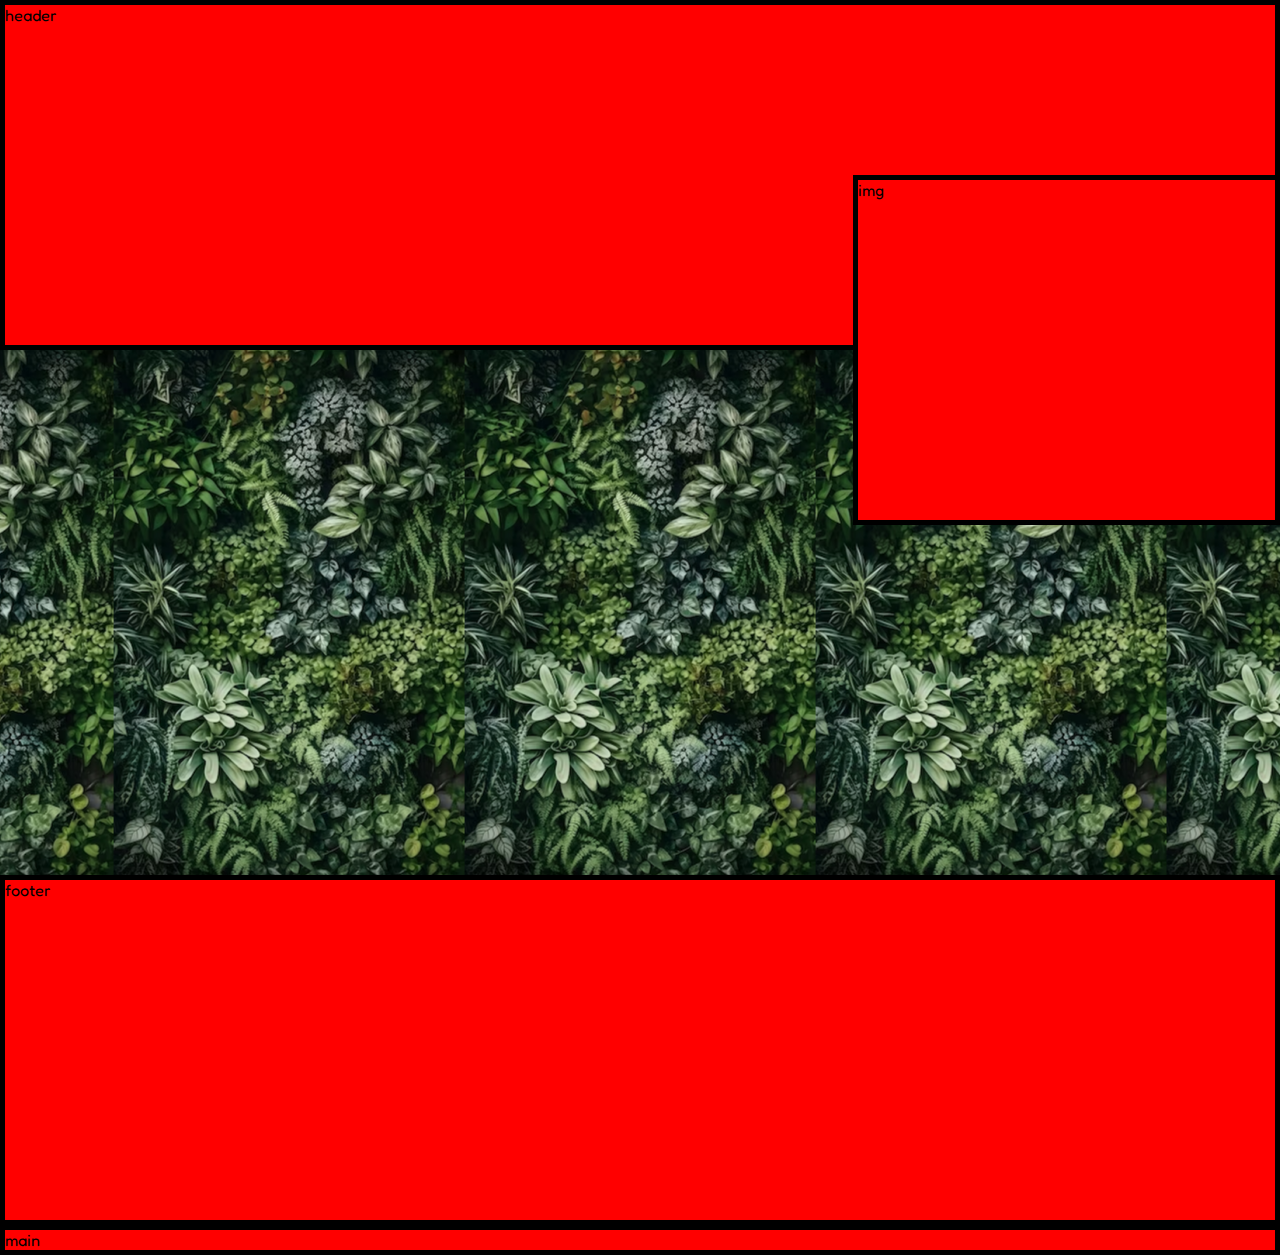
<file: Sito/chi-siamo.html>
<!DOCTYPE html>
<html lang="it">
    <head>
        <meta charset="UTF-8">
        <meta name="viewport" content="width=device-width, initial-scale=1.0">

        <!-- Titolo della pagina -->
        <title>Green Symphony - Chi siamo</title>

        <!-- Link di CSS -->
        <link rel="stylesheet" href="style.css">

        <!-- Link del font Fredoka -->
        <link rel="preconnect" href="https://fonts.googleapis.com">
        <link rel="preconnect" href="https://fonts.gstatic.com" crossorigin>
        <link href="https://fonts.googleapis.com/css2?family=Fredoka:wght@300..700&display=swap" rel="stylesheet">

        <!-- Link di jQuery -->
        <script src="lib/jquery-3.7.1.min.js"></script>

        <!-- Link di lib.js -->
        <script src="lib/lib.js"></script>
    </head>
    <body>
        <div id="i1" class="item">header</div>
        <div id="i2" class="item">img</div>
        <div id="i3" class="item">main</div>
        <div id="i4" class="item">footer</div>
    </body>
</html>
</file>
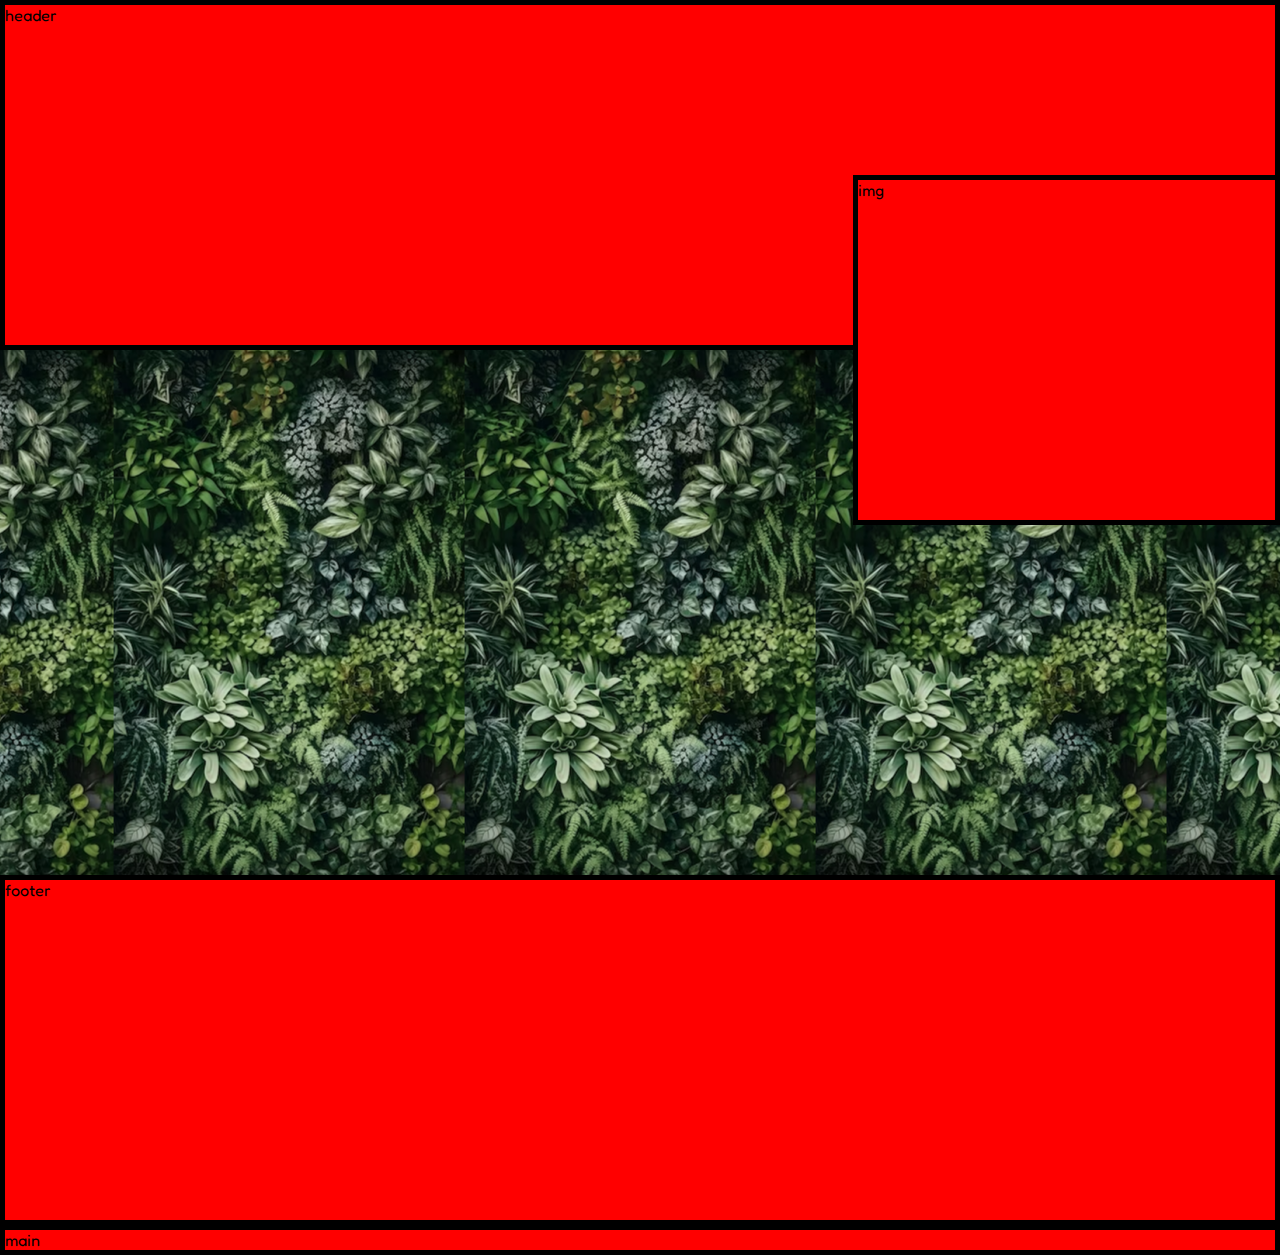
<file: Sito/contatti.html>
<!DOCTYPE html>
<html lang="it">
    <head>
        <meta charset="UTF-8">
        <meta name="viewport" content="width=device-width, initial-scale=1.0">

        <!-- Titolo della pagina -->
        <title>Green Symphony - Contatti</title>

        <!-- Link di CSS -->
        <link rel="stylesheet" href="style.css">

        <!-- Link del font Fredoka -->
        <link rel="preconnect" href="https://fonts.googleapis.com">
        <link rel="preconnect" href="https://fonts.gstatic.com" crossorigin>
        <link href="https://fonts.googleapis.com/css2?family=Fredoka:wght@300..700&display=swap" rel="stylesheet">

        <!-- Link di jQuery -->
        <script src="lib/jquery-3.7.1.min.js"></script>

        <!-- Link di lib.js -->
        <script src="lib/lib.js"></script>
    </head>
    <body>
        <div id="i1" class="item">header</div>
        <div id="i2" class="item">img</div>
        <div id="i3" class="item">main</div>
        <div id="i4" class="item">footer</div>
    </body>
</html>
</file>
<file: Sito/style.css>
body{
    font-family: "Fredoka", sans-serif;
    margin: 0;
    padding: 0;
    display: grid;
    grid-template-rows: repeat(7,175px);
    grid-template-columns: repeat(3,1fr);
    background-image: url("IMG/sfondo.avif");
    background-position: center;
    background-repeat: repeat;
}

/*SEZIONE PROVA*/
.item{
    border: 5px solid black;
    background-color: red;
}

#i1{
    grid-area: 1 / 1 / 3 / 4;
}

#i2{
    grid-area: 2 / 3 / 4 / 4;
}

#i3{
    grid-row: span 3;
    grid-column: span 3;
    z-index: -1;
}

#i4{
    grid-area: 6 / 1 / 8 / 4;
}

/*SEZIONE PROVA*/
header{
    display: grid;
    background: linear-gradient(135deg,#b8ce0c,#7cb936,#628e3d,#607c3b,#207b6e ,#29675b);
    border: 10px solid transparent;
    border-bottom-left-radius: 50%;
    border-top-right-radius: 50%;
    color: #fff;
    text-align: center;
    grid-area: 1 / 1 / 3 / 4;
    grid-template-rows: repeat(3,1fr);
    grid-template-columns: repeat(5,1fr);
}

header h1{
    font-size: 35px;
    margin: 0 0 5% 0;
    grid-area: 1 / 1 / 2 / 6;
}

header nav{
    grid-area: 2 / 2 / 3 / 5;
    display: flex;
    flex-wrap: wrap;
    gap: 5px;
    justify-content: center;
}

.nav-link{
    background-color: #FFF;
    height: 25px;
    color: #000;
    text-decoration: none;
    padding: 5px;
    display: inline;
    margin-right: 20px;
    border: 3px solid black;
    border-radius: 5px;
    z-index: 2;
    font-size: 20px;
    height: 25px;
    width: 150px;
}

#link1{
    grid-area: 2 / 2 / 3 / 3;
}

#link1:hover{
    color: transparent;
    background-image: url("IMG/home.png");
    background-position: center;
    background-size: contain;
    background-repeat: no-repeat;
    transition: 0.3s;
}

#link2{
    grid-area: 2 / 3 / 3 / 4;
}

#link2:hover{
    color: transparent;
    background-image: url("IMG/arduino.png");
    background-position: center;
    background-size: contain;
    background-repeat: no-repeat;
    transition: 0.3s;
}

#link3{
    grid-area: 2 / 4 / 3 / 5;
}

#link3:hover{
    color: transparent;
    background-image: url("IMG/chi.png");
    background-position: center;
    background-size: contain;
    background-repeat: no-repeat;
    transition: 0.3s;
}

#link4{
    grid-area: 2 / 5 / 3 / 6;
}

#link4:hover{
    color: transparent;
    background-image: url("IMG/contatti.png");
    background-position: center;
    background-size: contain;
    background-repeat: no-repeat;
    transition: 0.3s;
}

#logo-sito{
    height: 20vh;
    grid-area: 2 / 5 / 3 / 6;
    border-radius: 80% 20% 26% 74% / 52% 18% 82% 48%;
    background-color: white;
    box-shadow: #FFF 0 -1px 4px, #80ed99 0 -2px 10px, #386641 0 -10px 20px, green 0 -18px 40px, 5px 5px 15px 5px rgba(0,0,0,0);
}

@media only screen and (max-width: 768px){
    .nav-link{
        font-size: 15px;
        height: 20px;
        width: 70px;
    }

    header h1{
        filter: drop-shadow(0px -13px 25px #000);
    }
}

main{
    max-width: 800px;
    margin: 20px auto;
    padding: 0 20px;
    text-align: center;
    grid-row: 1 / 4;
    grid-column: 3 / 3;
}

#main-button{
    display: inline-block;
    background-color: #22c917;
    color: #fff;
    padding: 10px 20px;
    text-decoration: none;
    border-radius: 5px;
}

#main-button:hover{
    background-color: #11dda0;
}

footer{
    background: #222;
    color: #fff;
    padding: 20px;
    text-align: center;
}
</file>
